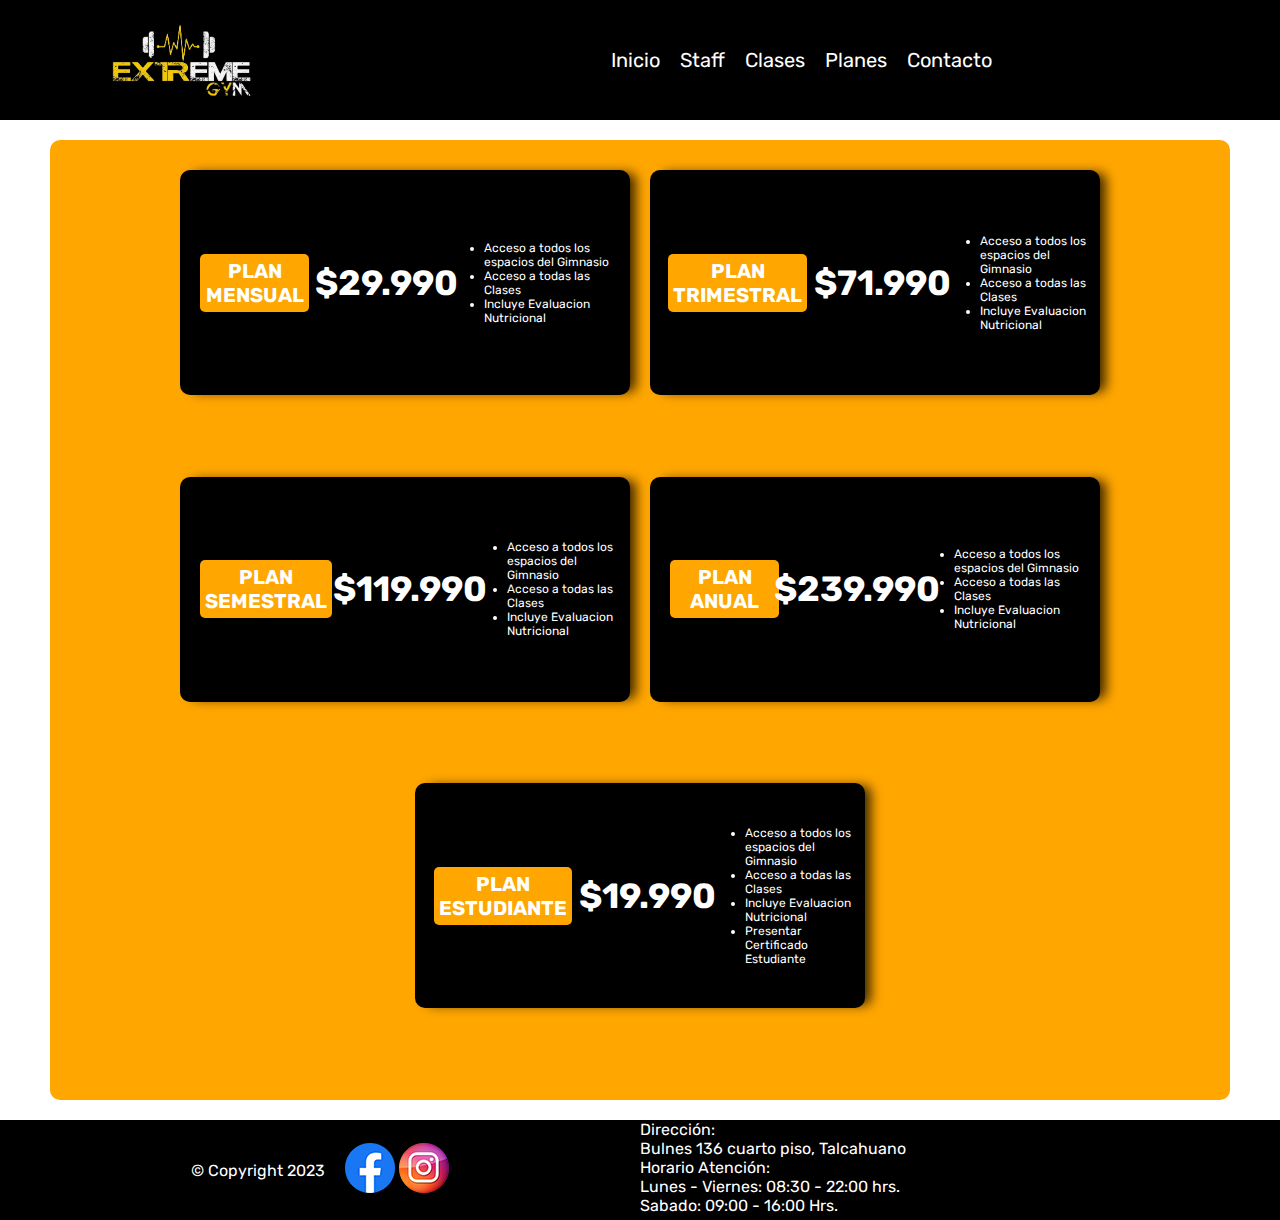
<file: planes.html>
<!DOCTYPE html>
<html lang="en">
<head>
    <meta charset="UTF-8">
    <meta http-equiv="X-UA-Compatible" content="IE=edge">
    <meta name="viewport" content="width=device-width, initial-scale=1.0">
    <link href="https://fonts.googleapis.com/css2?family=Rubik:wght@300&display=swap" rel="stylesheet">
    <link rel="stylesheet" href="estilo.css">
    <title>Extreme Gym</title>
</head>
<body>
    <div class="contenedor">
        <div>
            <header class="header">
                <div class="header__logo-img">
                </div>
                <div class="header__contenedor-menu">
                    <nav>
                        <ul>
                            <li><a href="./index.html">Inicio</a></li>
                            <li>Staff</li>
                            <li>Clases</li>
                            <li><a href="./planes.html">Planes</a></li>
                            <li>Contacto</li>
                        </ul>
                    </nav>
                </div>
            </header>
        </div>
        <div class="contenedor-planes-principal">
            <div class="contenedor-planes-principal__contenedor-planes-centro">
                <div class="contenedor-planes-principal__contenedor-planes-centro__contenedor-precio-plan">
                    <div class="contenedor-planes-principal__contenedor-planes-centro__contenedor-precio-plan__plan-nombre">
                        <p>PLAN MENSUAL</p>
                    </div>
                    <div class="contenedor-planes-principal__contenedor-planes-centro__contenedor-precio-plan__plan-precio">
                        <p>$29.990</p>
                    </div>
                    <div class="contenedor-planes-principal__contenedor-planes-centro__contenedor-precio-plan__plan-descripcion">
                        <ul>
                            <li>Acceso a todos los espacios del Gimnasio</li>
                            <li>Acceso a todas las Clases</li>
                            <li>Incluye Evaluacion Nutricional</li>
                        </ul>
                    </div>
                </div>
                <div class="contenedor-planes-principal__contenedor-planes-centro__contenedor-precio-plan">
                    <div class="contenedor-planes-principal__contenedor-planes-centro__contenedor-precio-plan__plan-nombre">
                        <p>PLAN TRIMESTRAL</p>
                    </div>
                    <div class="contenedor-planes-principal__contenedor-planes-centro__contenedor-precio-plan__plan-precio">
                        <p>$71.990</p>
                    </div>
                    <div class="contenedor-planes-principal__contenedor-planes-centro__contenedor-precio-plan__plan-descripcion">
                        <ul>
                            <li>Acceso a todos los espacios del Gimnasio</li>
                            <li>Acceso a todas las Clases</li>
                            <li>Incluye Evaluacion Nutricional</li>
                        </ul>
                    </div>
                </div>
                <div class="contenedor-planes-principal__contenedor-planes-centro__contenedor-precio-plan">
                    <div class="contenedor-planes-principal__contenedor-planes-centro__contenedor-precio-plan__plan-nombre">
                        <p>PLAN SEMESTRAL</p>
                    </div>
                    <div class="contenedor-planes-principal__contenedor-planes-centro__contenedor-precio-plan__plan-precio">
                        <p>$119.990</p>
                    </div>
                    <div class="contenedor-planes-principal__contenedor-planes-centro__contenedor-precio-plan__plan-descripcion">
                        <ul>
                            <li>Acceso a todos los espacios del Gimnasio</li>
                            <li>Acceso a todas las Clases</li>
                            <li>Incluye Evaluacion Nutricional</li>
                        </ul>
                    </div>
                </div>
                <div class="contenedor-planes-principal__contenedor-planes-centro__contenedor-precio-plan">
                    <div class="contenedor-planes-principal__contenedor-planes-centro__contenedor-precio-plan__plan-nombre">
                        <p>PLAN ANUAL</p>
                    </div>
                    <div class="contenedor-planes-principal__contenedor-planes-centro__contenedor-precio-plan__plan-precio">
                        <p>$239.990</p>
                    </div>
                    <div class="contenedor-planes-principal__contenedor-planes-centro__contenedor-precio-plan__plan-descripcion">
                        <ul>
                            <li>Acceso a todos los espacios del Gimnasio</li>
                            <li>Acceso a todas las Clases</li>
                            <li>Incluye Evaluacion Nutricional</li>
                        </ul>
                    </div>
                </div>
                <div class="contenedor-planes-principal__contenedor-planes-centro__contenedor-precio-plan">
                    <div class="contenedor-planes-principal__contenedor-planes-centro__contenedor-precio-plan__plan-nombre">
                        <p>PLAN ESTUDIANTE</p>
                    </div>
                    <div class="contenedor-planes-principal__contenedor-planes-centro__contenedor-precio-plan__plan-precio">
                        <p>$19.990</p>
                    </div>
                    <div class="contenedor-planes-principal__contenedor-planes-centro__contenedor-precio-plan__plan-descripcion">
                        <ul>
                            <li>Acceso a todos los espacios del Gimnasio</li>
                            <li>Acceso a todas las Clases</li>
                            <li>Incluye Evaluacion Nutricional</li>
                            <li>Presentar Certificado Estudiante</li>
                        </ul>
                    </div>
                </div>
            </div>
        </div>
        <div class="contenedor-footer">
            <footer class="footer">
                <div class="footer__contenedor-rrss">
                    <div class="footer__contenedor-rrss__texto-copyright">
                        <p>&#169; Copyright 2023</p>
                    </div>
                    <div class="footer__contenedor-rrss__logos-rrss">
                        <a href="https://www.facebook.com/profile.php?id=100087425392301" target="_blank"><img id="facebook" src="./images/facebook-logo.png" alt=""></a>
                        <a href="https://www.instagram.com/ex_tremegym/?hl=es" target="_blank"><img id="instagram" src="./images/instagram-logo.png" alt=""></a>
                    </div>
                </div>
                <div class="footer__contenedor-datos">
                    <div class="footer__contenedor-datos__contenedor-direccion">
                        <p>Direcci&oacute;n:</p>
                        <p>Bulnes 136 cuarto piso, Talcahuano</p>
                    </div>
                    <div class="footer__contenedor-datos__contenedor-horario">
                        <p>Horario Atenci&oacute;n:</p>
                        <p>Lunes - Viernes: 08:30 - 22:00 hrs.</p>
                        <p>Sabado: 09:00 - 16:00 Hrs.</p>
                    </div>
                </div>
            </footer>
        </div>
    </div>
</body>
</html>
</file>
<file: estilo.css>
*
{
    margin: 0;
    padding: 0;
}

body
{
    color: white;
    font-family: 'Rubik', 'Arial';
}
.contenedor
{
    /* background-color: rgb(255, 208, 0);  */
    display: grid;
    grid-template-columns: 100%;
    grid-template-rows: auto auto 100px;
    height: 100%;
}
/* CSS HEADER */
.header
{               
    background-color: black;
    display: grid;
    grid-template-columns: 1fr 3fr;
    gap: 10px;
    height: 100px;
    padding: 10px;
}

.header .header__logo-img
{
    margin-left: 10%;
    background-image: url("images/logo.png");
    background-repeat: no-repeat;
	font-weight: bold;
	background-size: 50%;
	background-position: center center;
}

.header .header__contenedor-menu
{
    display: flex;
    justify-content: center;
    align-items: center;
}
.header .header__contenedor-menu nav ul
{
    list-style: none;
    display: flex;
    gap: 20px;
    font-size: 20px;
}

.header a:link
{
    text-decoration: none;
    color: white;
}

.header a
{
    color: white;
}

/* FIN CSS HEADER */

/* CONTENEDOR PLANES */
.contenedor-planes-principal
{
    display: flex;
    justify-content: center;
    align-items: center;
    margin: 50px;
    width: auto;
    height: 100vh;
}
.contenedor-planes-principal .contenedor-planes-principal__contenedor-planes-centro
{
    display: flex;
    justify-content:center;
    padding: 30px 100px 30px 100px;
    gap: 20px;
    background-color: rgb(255, 166, 0);
    flex-wrap: wrap;
    width: 1000px;
    height: 100%;
    border-radius: 10px;
    overflow: scroll;
}

.contenedor-planes-principal .contenedor-planes-principal__contenedor-planes-centro .contenedor-planes-principal__contenedor-planes-centro__contenedor-precio-plan
{
    background-color: black;
    display: flex;
    max-width: 450px;
    height: 100px;
    border-radius: 10px;
    height: 25%;
    gap: 10px;
    box-shadow: 9px 0px 12px -3px rgba(0,0,0,0.75);
}

.contenedor-planes-principal__contenedor-planes-centro .contenedor-planes-principal__contenedor-planes-centro__contenedor-precio-plan .contenedor-planes-principal__contenedor-planes-centro__contenedor-precio-plan__plan-nombre
{
    display: flex;
    justify-content: center;
    align-items: center;
    text-align: center;
    font-size: 20px;
    font-weight: 700;
    margin-left: 20px;
    width: 30%;
}
.contenedor-planes-principal__contenedor-planes-centro
.contenedor-planes-principal__contenedor-planes-centro__contenedor-precio-plan .contenedor-planes-principal__contenedor-planes-centro__contenedor-precio-plan__plan-precio
{
    display: flex;
    justify-content: center;
    align-items: center;
    font-size: 35px;
    font-weight: 700;
    width: 30%;
}
.contenedor-planes-principal__contenedor-planes-centro .contenedor-planes-principal__contenedor-planes-centro__contenedor-precio-plan .contenedor-planes-principal__contenedor-planes-centro__contenedor-precio-plan__plan-nombre p
{
    background-color: rgb(255, 166, 0);
    padding: 5px;
    border-radius: 5px;
}

.contenedor-planes-principal__contenedor-planes-centro .contenedor-planes-principal__contenedor-planes-centro__contenedor-precio-plan .contenedor-planes-principal__contenedor-planes-centro__contenedor-precio-plan__plan-descripcion
{
    display: flex;
    align-items: center;
    justify-content: center;
    padding-left: 20px;
    font-size: 12px;
    width: 40%;
    overflow: hidden;
}
/* FIN CONTENEDOR PLANES */

/* CONTENIDO PRINCIPAL INDEX*/
.contendor-centro
{
    display: grid;
    grid-template-columns: 2fr 4fr;
}

.contendor-centro .contendor-centro__contenedor-img-1
{
    background-image: url("images/fondo-extreme.jpeg");
	min-height: 100vh;
	font-weight: bold;
	background-size: cover;
	background-position: center center;
    display: flex;
    justify-content: center;
    align-items: center;
}
.contendor-centro .contendor-centro__contenedor-servicios
{
    display: grid;
    grid-template-columns: 2fr 2fr;
    gap: 10px;
    margin: 20px 20px 20px 20px;
}

.contendor-centro .contendor-centro__contenedor-servicios .contendor-centro__contenedor-servicios__contenedor-texto-servicio
{
    display: flex;
    justify-content: center;
    align-items: center;
    text-align: center;
    font-size: 30px;
    text-shadow: 1px 1px 2px black, 0 0 1em black, 0 0 0.2em black; 
}

.contendor-centro .contendor-centro__contenedor-servicios #img-2
{
    background-image: url("images/peso-libre.jpg");
	min-height: 50%;
	font-weight: bold;
	background-size: cover;
	background-position: center center;
}



.contendor-centro .contendor-centro__contenedor-servicios #img-3
{
    background-image: url("images/clases-grupales.jpg");
	min-height: 50%;
	font-weight: bold;
	background-size: cover;
	background-position: center center;
}

.contendor-centro .contendor-centro__contenedor-servicios #img-4
{
    background-image: url("images/maquinas-sala.jpg");
	min-height: 50%;
	font-weight: bold;
	background-size: cover;
	background-position: center center;
}

.contendor-centro .contendor-centro__contenedor-servicios #img-5
{
    background-image: url("images/nutricion.jpg");
	min-height: 50%;
	font-weight: bold;
	background-size: cover;
	background-position: center center;
}
.contendor-centro .contendor-centro__contenedor-img-1 #img-entrena-extremo
{
    width: 90%;
    align-self: center;
}

.contendor-centro .contendor-centro__contenedor-servicios #img-2:hover,
.contendor-centro .contendor-centro__contenedor-servicios #img-3:hover,
.contendor-centro .contendor-centro__contenedor-servicios #img-4:hover,
.contendor-centro .contendor-centro__contenedor-servicios #img-5:hover
{
    opacity: 0.8;
}
/* FIN CONTENEDOR PRINCIPAL */

/* INICIO FOOTER */

.contenedor-footer
{
    background-color: black;
}

.footer
{
    display: grid;
    grid-template-columns: 1fr 1fr;
    height: 100%;
}

.footer .footer__contenedor-rrss
{
   display: flex;
   justify-content: center;
   align-items: center;
   gap: 20px;
}

.footer .footer_contenedor-datos
{
    display: grid;
    grid-template-columns: 1fr 1fr;
    align-items: center;
    font-size: 15px;
}

.footer .footer__contenedor-rrss #facebook,
.footer .footer__contenedor-rrss #instagram
{
    height: 50%;
}

/* FIN FOOTER */

/*INICIO RESPONSIVE INDEX*/
@media (max-width: 700px) {

    .header
    {
        background-color: black;
        display: grid;
        grid-template-columns: 1fr;
        gap: 10px;
        height: 100px;
    }

    .header .header__logo-img
    {
        background-image: url("");
        display: none;
    }

    .contendor-centro
    {
        display: grid;
        grid-template-columns: 1fr;
    }
    .contendor-centro .contendor-centro__contenedor-servicios
    {
        display: grid;
        grid-template-columns: 2fr;
        gap: 20px;
        margin: 20px 20px 20px 20px;

    }        


    .contendor-centro .contendor-centro__contenedor-img-1
    {
        margin: 20px;
        border-radius: 10px;
        min-height: 50vh;
    }

    .contendor-centro .contendor-centro__contenedor-servicios #img-2,
    .contendor-centro .contendor-centro__contenedor-servicios #img-3,
    .contendor-centro .contendor-centro__contenedor-servicios #img-4,
    .contendor-centro .contendor-centro__contenedor-servicios #img-5
    {
        padding: 20px 0px 20px 0px;
        border-radius: 10px;
    }


    .footer
    {
        display: grid;
        grid-template-columns: 1fr;
        height: 100%;
    }
    .footer .footer__contenedor-rrss
    {
        display: unset;
    }
    .footer .footer__contenedor-rrss .footer__contenedor-rrss__logos-rrss
    {
        display: flex;
        justify-content: space-evenly;
        align-items: center;
        gap: 0px;
    }

    .footer .footer__contenedor-rrss .footer__contenedor-rrss__texto-copyright
    {
        display: flex;
        justify-content: center;
        font-size: 15px;
        padding-top: 10px;
    }
    .footer .footer__contenedor-datos
    {
        display: flex;
        justify-content: center;
        gap: 10px;
        font-size: 15px;
        margin-left: 20px;
        margin-right: 20px;
        padding-bottom: 10px;
    }

    #facebook,
    #instagram
    {
        margin-top: 10px;
        width: 50%;

    }

    .contenedor-footer
    {
        height: 130px;
    }
}
/*FIN RESPONSIVE INDEX*/
@media (max-width: 600px)
{
    .footer .footer__contenedor-datos
    {
        font-size: 12px;
    }

    .footer .footer__contenedor-rrss .footer__contenedor-rrss__texto-copyright
    {
        font-size: 12px;
    }
}

@media (min-width: 320px) and (max-width: 400px)
{
    .header .header__contenedor-menu nav ul
    {
        font-size: 15px;
    }
}

@media (max-width: 320px) 
{
    .header .header__contenedor-menu nav ul
    {
        list-style: none;
        display: flex;
        gap: 8px;
        font-size: 15px;
    }

    .contendor-centro .contendor-centro__contenedor-servicios .contendor-centro__contenedor-servicios__contenedor-texto-servicio p
    {
        display: flex;
        justify-content: center;
        align-items: center;
        text-align: center;
        font-size: 10px;
        
    }

    .footer .footer__contenedor-datos
    {
        font-size: 10px;
    }

    
}


/*INICIO RESPONSIVE PLANES*/

@media (max-width: 768px)
{
    .contenedor-planes-principal
    {
        margin: 0;
    }
    .contenedor-planes-principal
    .contenedor-planes-principal__contenedor-planes-centro
    {
        width: 100%;
    }
    .contenedor-planes-principal
    .contenedor-planes-principal__contenedor-planes-centro .contenedor-planes-principal__contenedor-planes-centro__contenedor-precio-plan
    {
        display: flex;
        flex-direction: column;
        justify-content: center;
        align-items: center;
        width: 100%; 
        height: 35%;;
    }
    .contenedor-planes-principal
    .contenedor-planes-principal__contenedor-planes-centro .contenedor-planes-principal__contenedor-planes-centro__contenedor-precio-plan .contenedor-planes-principal__contenedor-planes-centro__contenedor-precio-plan__plan-descripcion
    {
        padding: 0;
        width: 100%;
    }
    .contenedor-planes-principal
    .contenedor-planes-principal__contenedor-planes-centro .contenedor-planes-principal__contenedor-planes-centro__contenedor-precio-plan .contenedor-planes-principal__contenedor-planes-centro__contenedor-precio-plan__plan-descripcion ul li
    {
        list-style: none;
    }
    .contenedor-planes-principal
    .contenedor-planes-principal__contenedor-planes-centro .contenedor-planes-principal__contenedor-planes-centro__contenedor-precio-plan .contenedor-planes-principal__contenedor-planes-centro__contenedor-precio-plan__plan-nombre
    {
        width: 100%;
        padding: 0px;
        margin: 10px 0px 0px 0px;
    }
}

@media (max-width: 550px)
{
    .contenedor-planes-principal
    .contenedor-planes-principal__contenedor-planes-centro
    {
        padding: 20px;
        margin: 0px;
        width: 100%;
    }
    .contenedor-planes-principal
    {
        margin: 0;
    }
    
}
/*FIN RESPONSIVE PLANES*/
</file>
